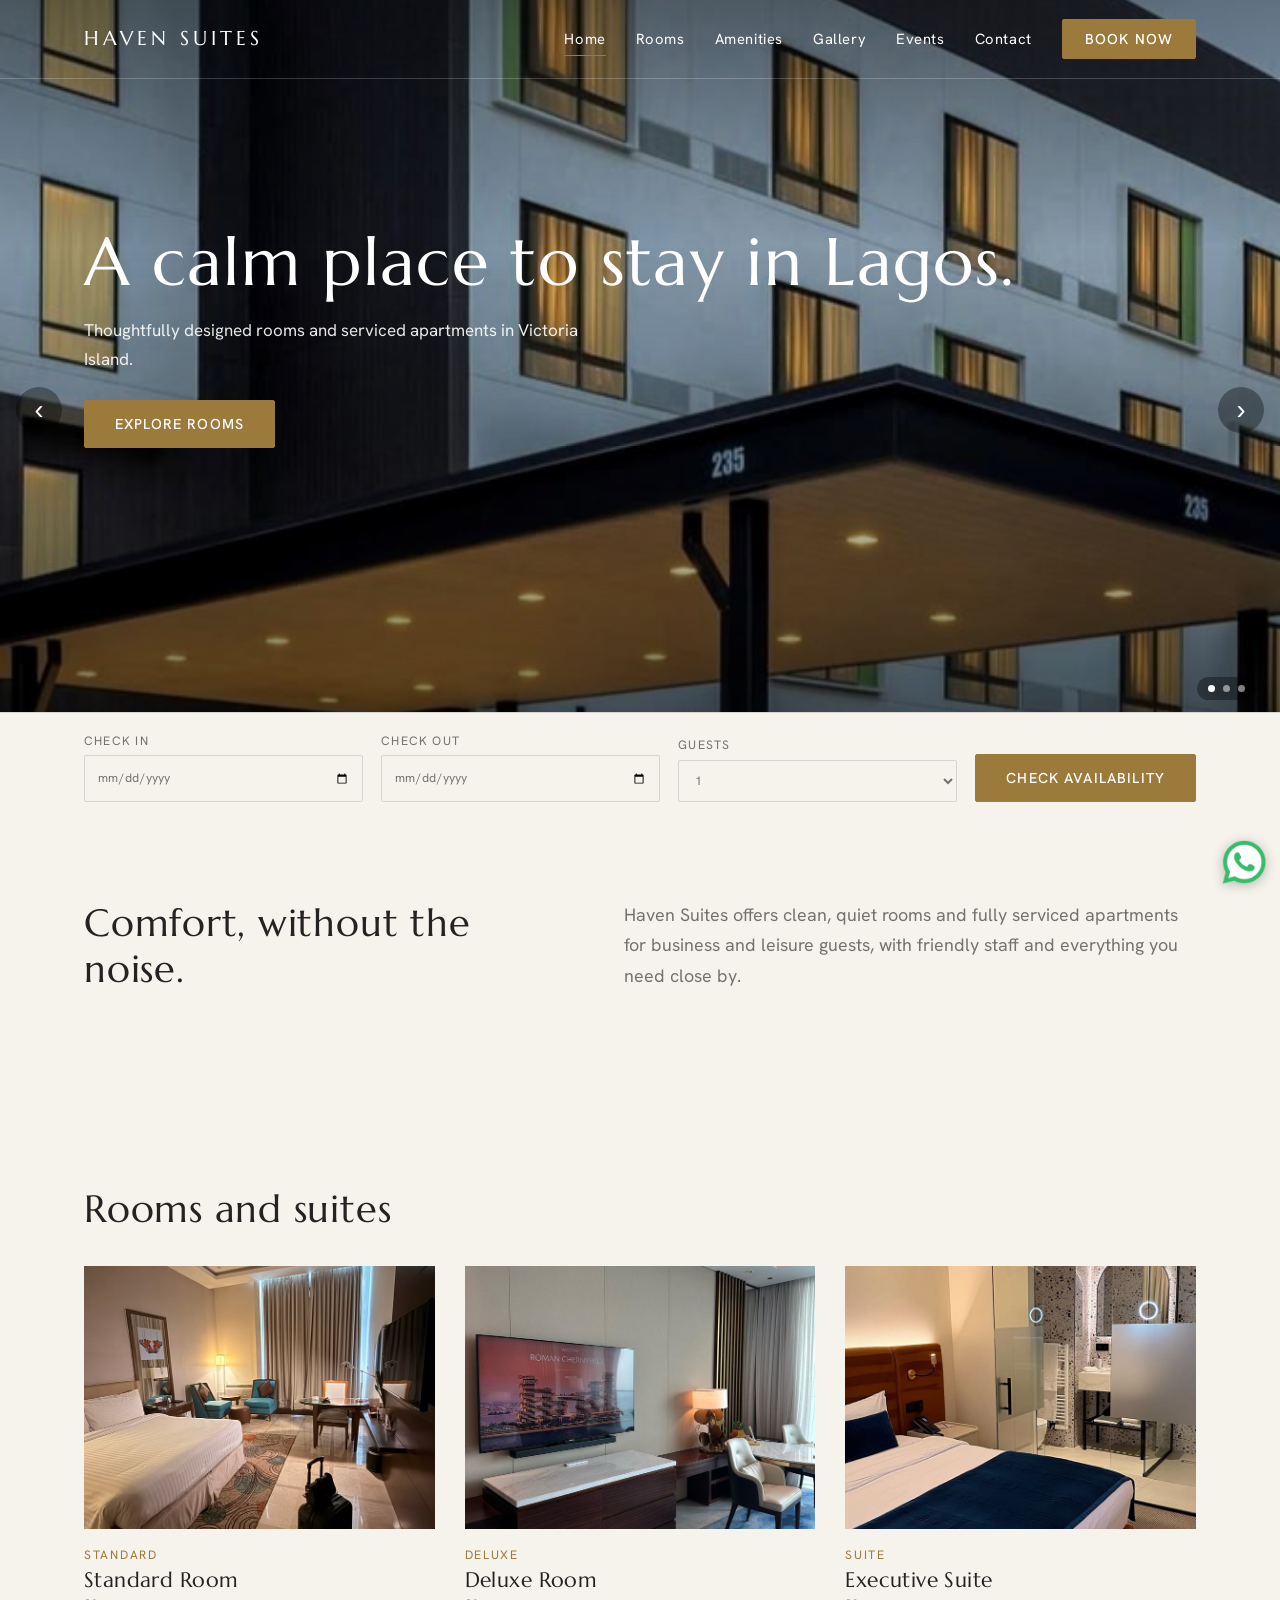
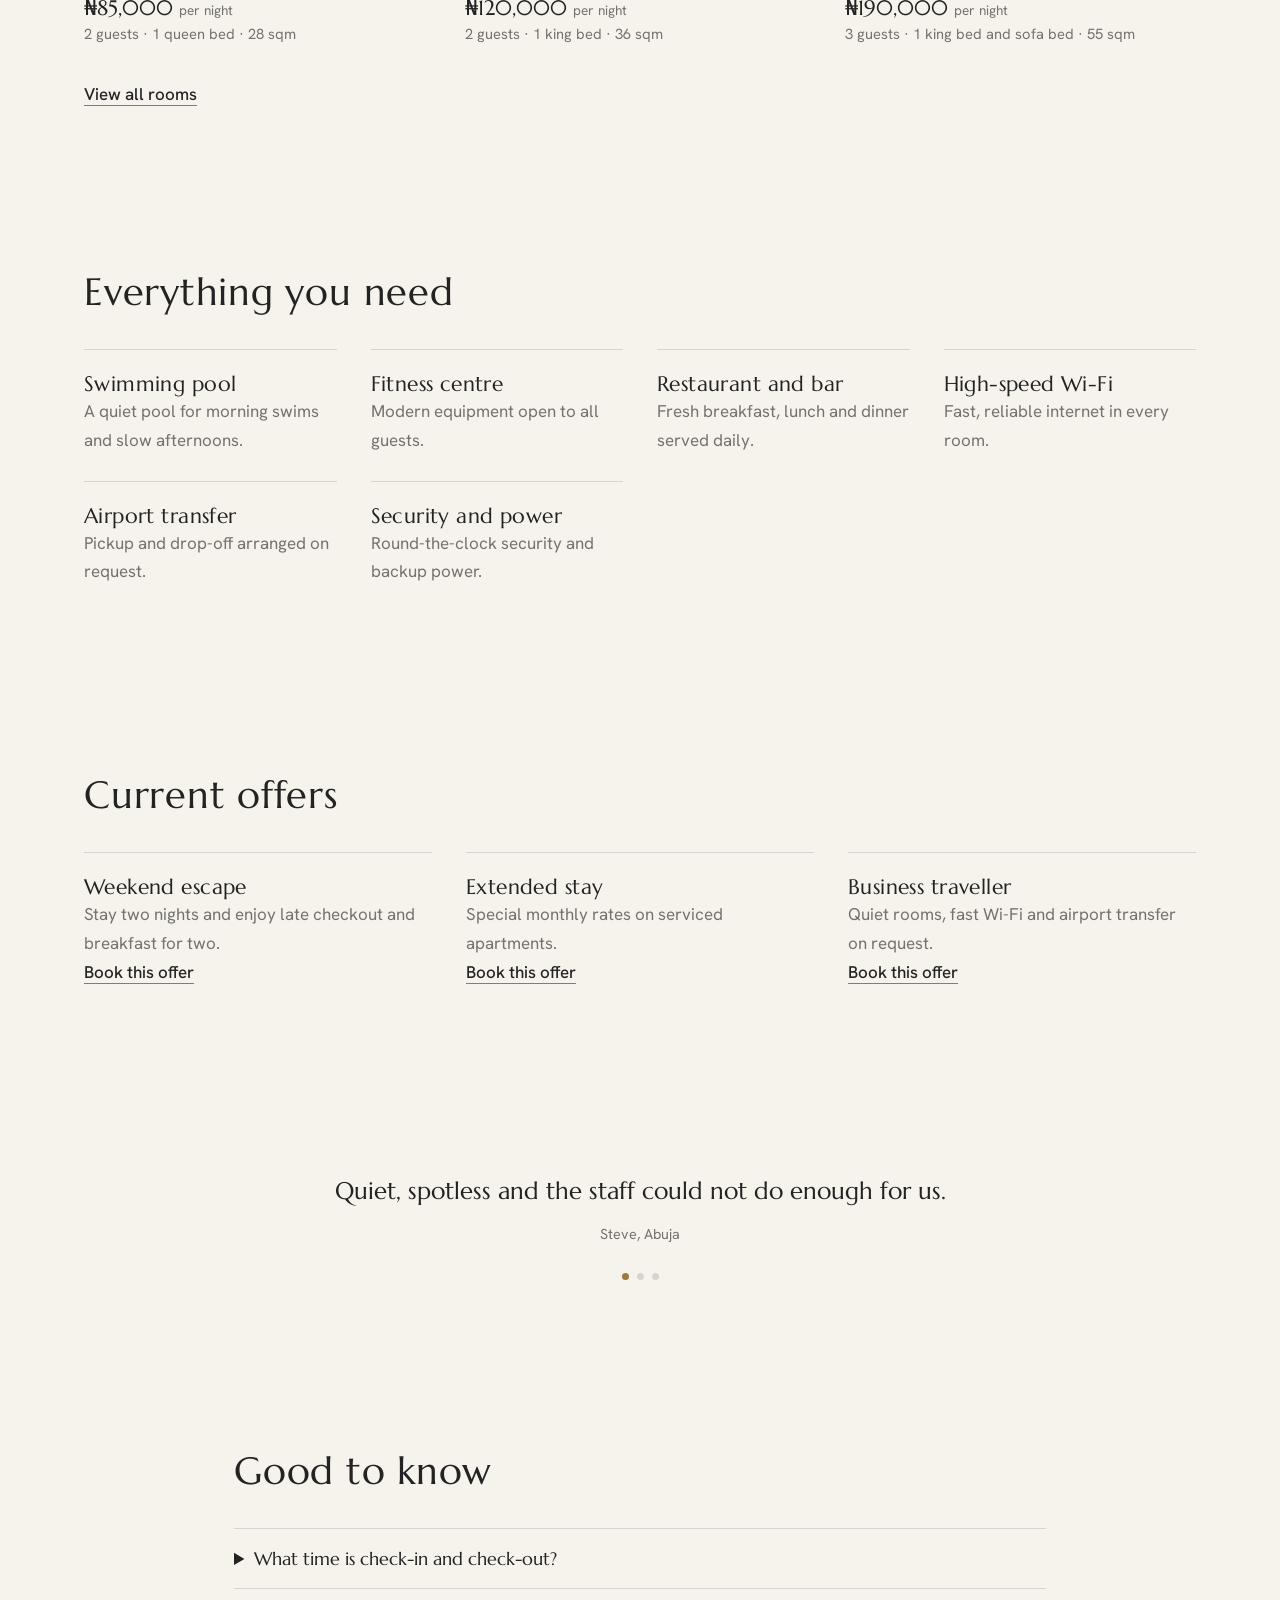
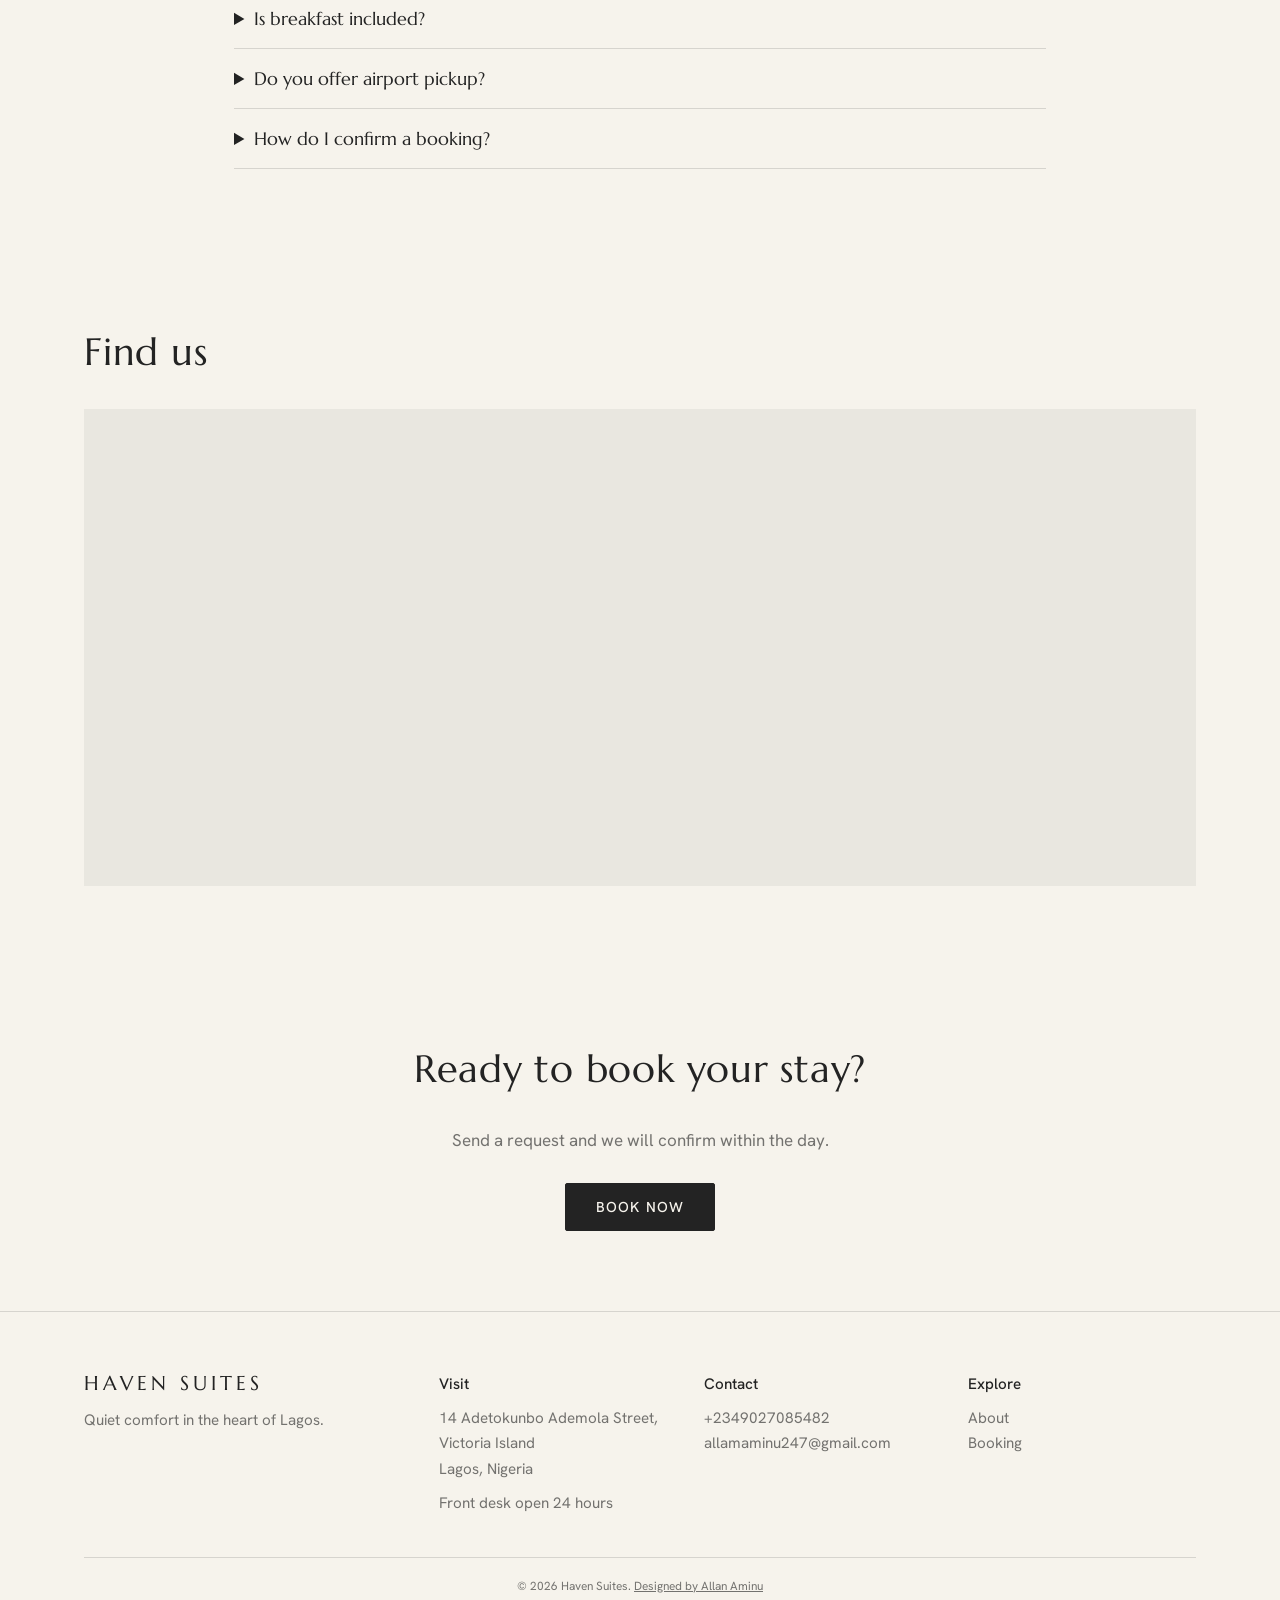
<file: index.html>
<!doctype html><html lang="en"><head><meta charset="utf-8"><meta name="viewport" content="width=device-width,initial-scale=1"><title>Haven Suites</title><link rel="preconnect" href="https://fonts.googleapis.com"><link href="https://fonts.googleapis.com/css2?family=Hanken+Grotesk:wght@400;500&family=Marcellus&display=swap" rel="stylesheet"><link rel="stylesheet" href="style.css"></head><body data-p="home" data-t=""><header id="h"></header><section class="hero" id="hero"></section><section class="sec w two" id="intro"></section><section class="sec w"><h2 id="rt"></h2><div class="gr" id="rl"></div><p style="margin-top:34px"><a class="lk" href="rooms.html">View all rooms</a></p></section><section class="sec w"><h2 id="at"></h2><div class="am" id="al"></div></section><section class="sec w"><h2 id="ot"></h2><div class="am" id="ol"></div></section><section class="sec w" id="vdw" hidden></section><section class="sec w"><div class="ts" id="ts"></div><h2 id="tt" style="display:none"></h2></section><section class="sec w narrow"><h2 id="ft"></h2><div id="fq"></div></section><section class="sec w"><h2>Find us</h2><iframe class="map" id="mp" loading="lazy" title="Map"></iframe></section><section class="sec w ct" id="cta"></section><footer id="f"></footer><script src="app.js"></script></body></html>
</file>
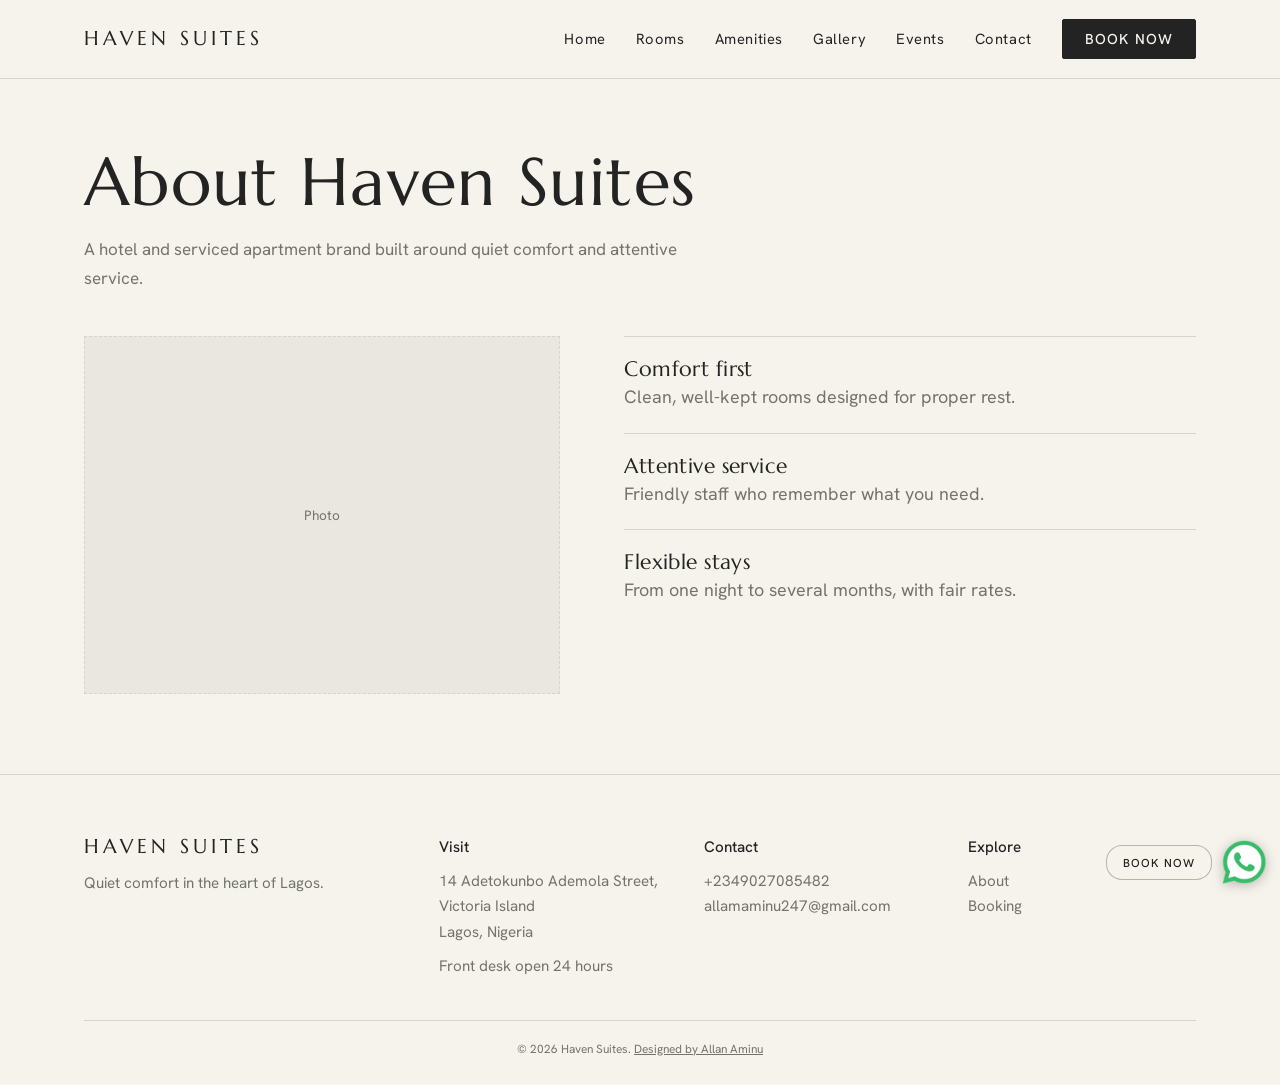
<file: about.html>
<!doctype html><html lang="en"><head><meta charset="utf-8"><meta name="viewport" content="width=device-width,initial-scale=1"><title>About</title><link rel="preconnect" href="https://fonts.googleapis.com"><link href="https://fonts.googleapis.com/css2?family=Hanken+Grotesk:wght@400;500&family=Marcellus&display=swap" rel="stylesheet"><link rel="stylesheet" href="style.css"></head><body data-p="ab" data-t="About"><header id="h"></header><section class="top w"><h1 id="t1"></h1><p id="t2"></p></section><section class="w two" style="padding-bottom:80px" id="ab"></section><footer id="f"></footer><script src="app.js"></script></body></html>
</file>
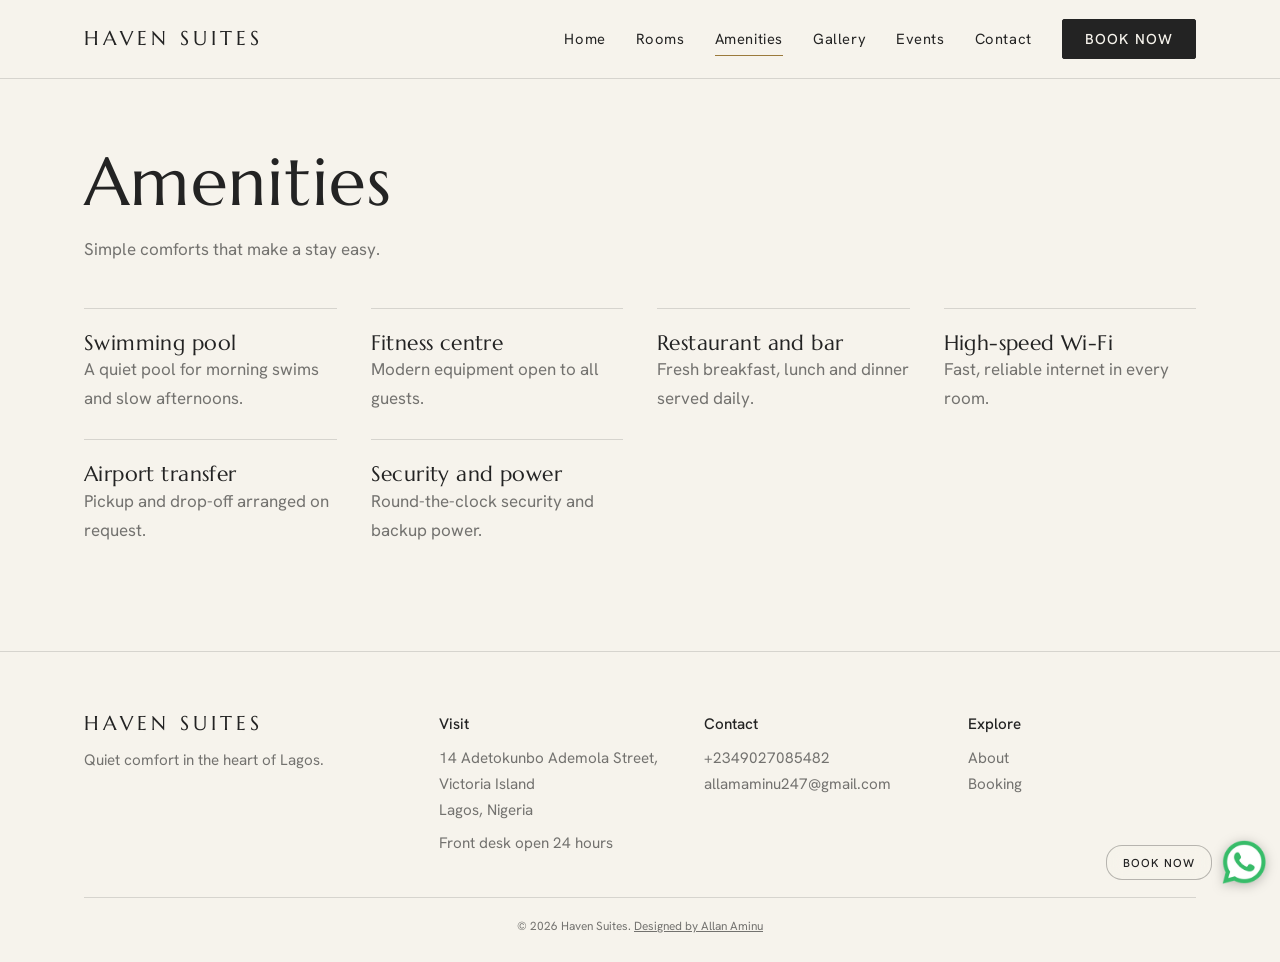
<file: amenities.html>
<!doctype html><html lang="en"><head><meta charset="utf-8"><meta name="viewport" content="width=device-width,initial-scale=1"><title>Amenities</title><link rel="preconnect" href="https://fonts.googleapis.com"><link href="https://fonts.googleapis.com/css2?family=Hanken+Grotesk:wght@400;500&family=Marcellus&display=swap" rel="stylesheet"><link rel="stylesheet" href="style.css"></head><body data-p="amen" data-t="Amenities"><header id="h"></header><section class="top w"><h1 id="t1"></h1><p id="t2"></p></section><section class="w" style="padding-bottom:80px"><div class="am" id="al"></div></section><footer id="f"></footer><script src="app.js"></script></body></html>
</file>
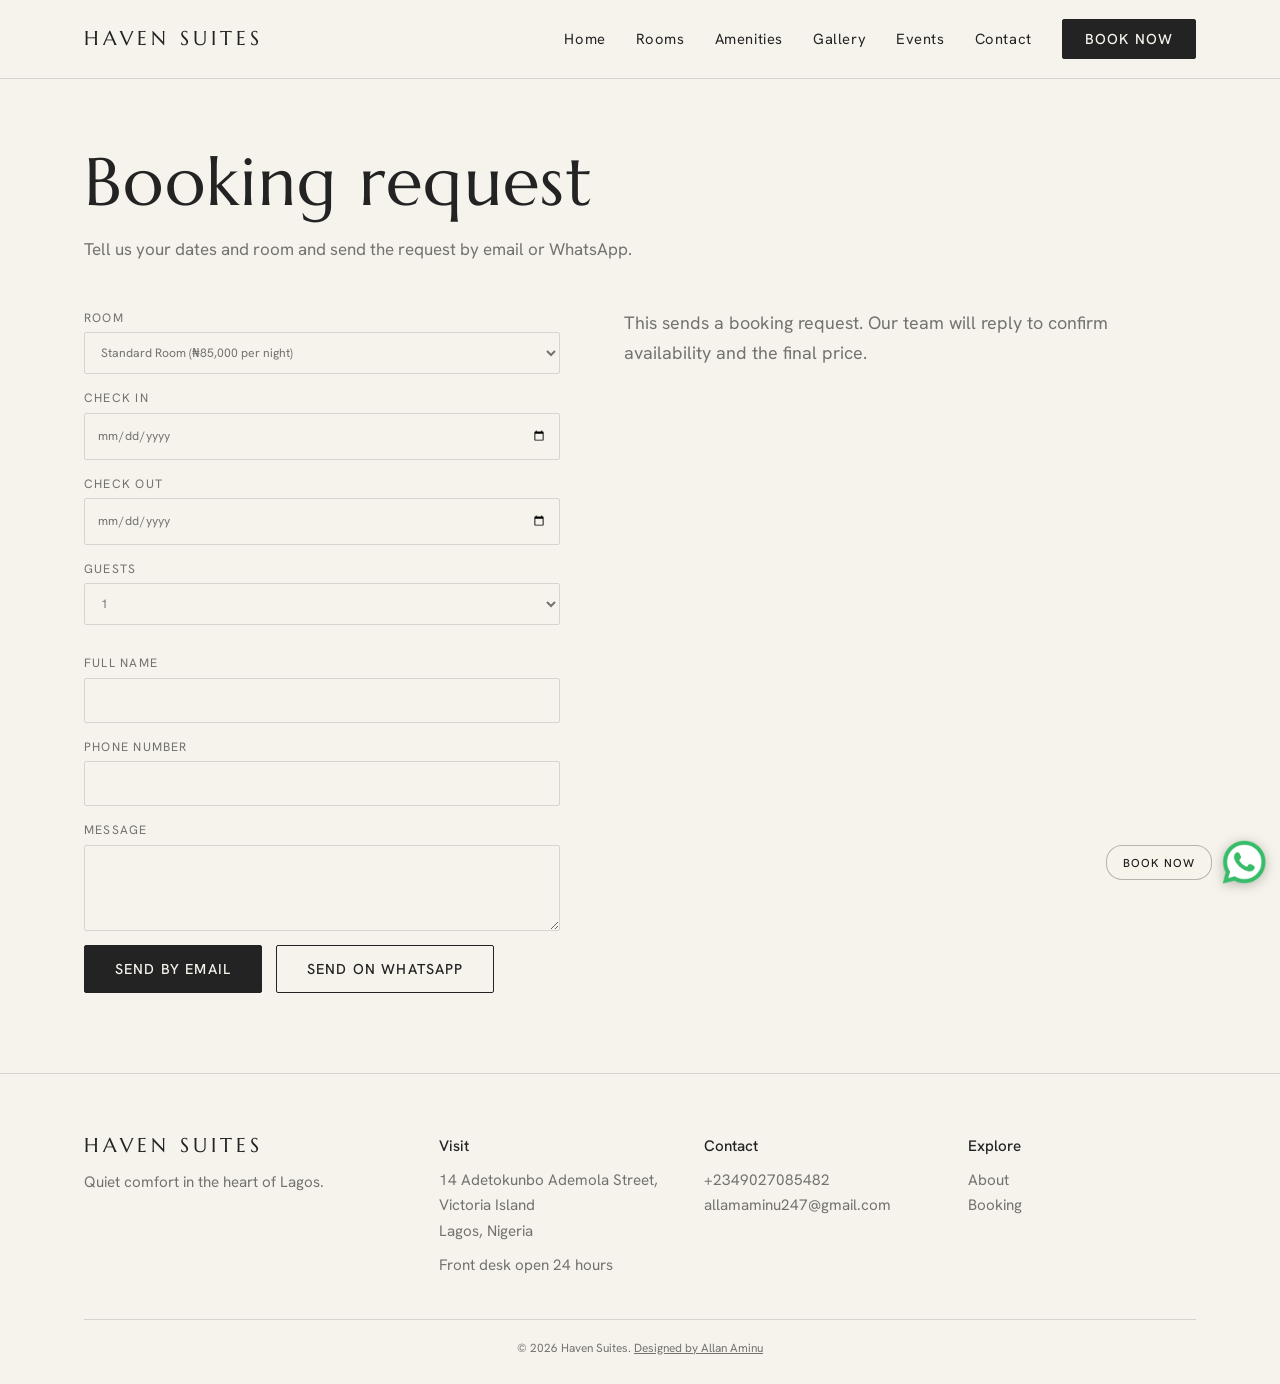
<file: booking.html>
<!doctype html><html lang="en"><head><meta charset="utf-8"><meta name="viewport" content="width=device-width,initial-scale=1"><title>Booking request</title><link rel="preconnect" href="https://fonts.googleapis.com"><link href="https://fonts.googleapis.com/css2?family=Hanken+Grotesk:wght@400;500&family=Marcellus&display=swap" rel="stylesheet"><link rel="stylesheet" href="style.css"></head><body data-p="bk" data-t="Booking request"><header id="h"></header><section class="top w"><h1 id="t1"></h1><p id="t2"></p></section><section class="w two" style="padding-bottom:80px"><form class="fm" id="fm"><label>Room<select name="room"></select></label><label>Check in<input type="date" name="i"></label><label>Check out<input type="date" name="o"></label><label>Guests<select name="g"><option>1</option><option>2</option><option>3</option><option>4</option><option>5</option><option>6</option></select></label><p id="est"></p><label>Full name<input name="nm" required></label><label>Phone number<input name="ph" type="tel" required></label><label>Message<textarea name="msg" rows="3"></textarea></label><div class="row" style="margin:0"><button class="bt">Send by email</button><button type="button" class="bt o" id="wa">Send on WhatsApp</button></div></form><div class="mu"><p>This sends a booking request. Our team will reply to confirm availability and the final price.</p></div></section><footer id="f"></footer><script src="app.js"></script></body></html>
</file>
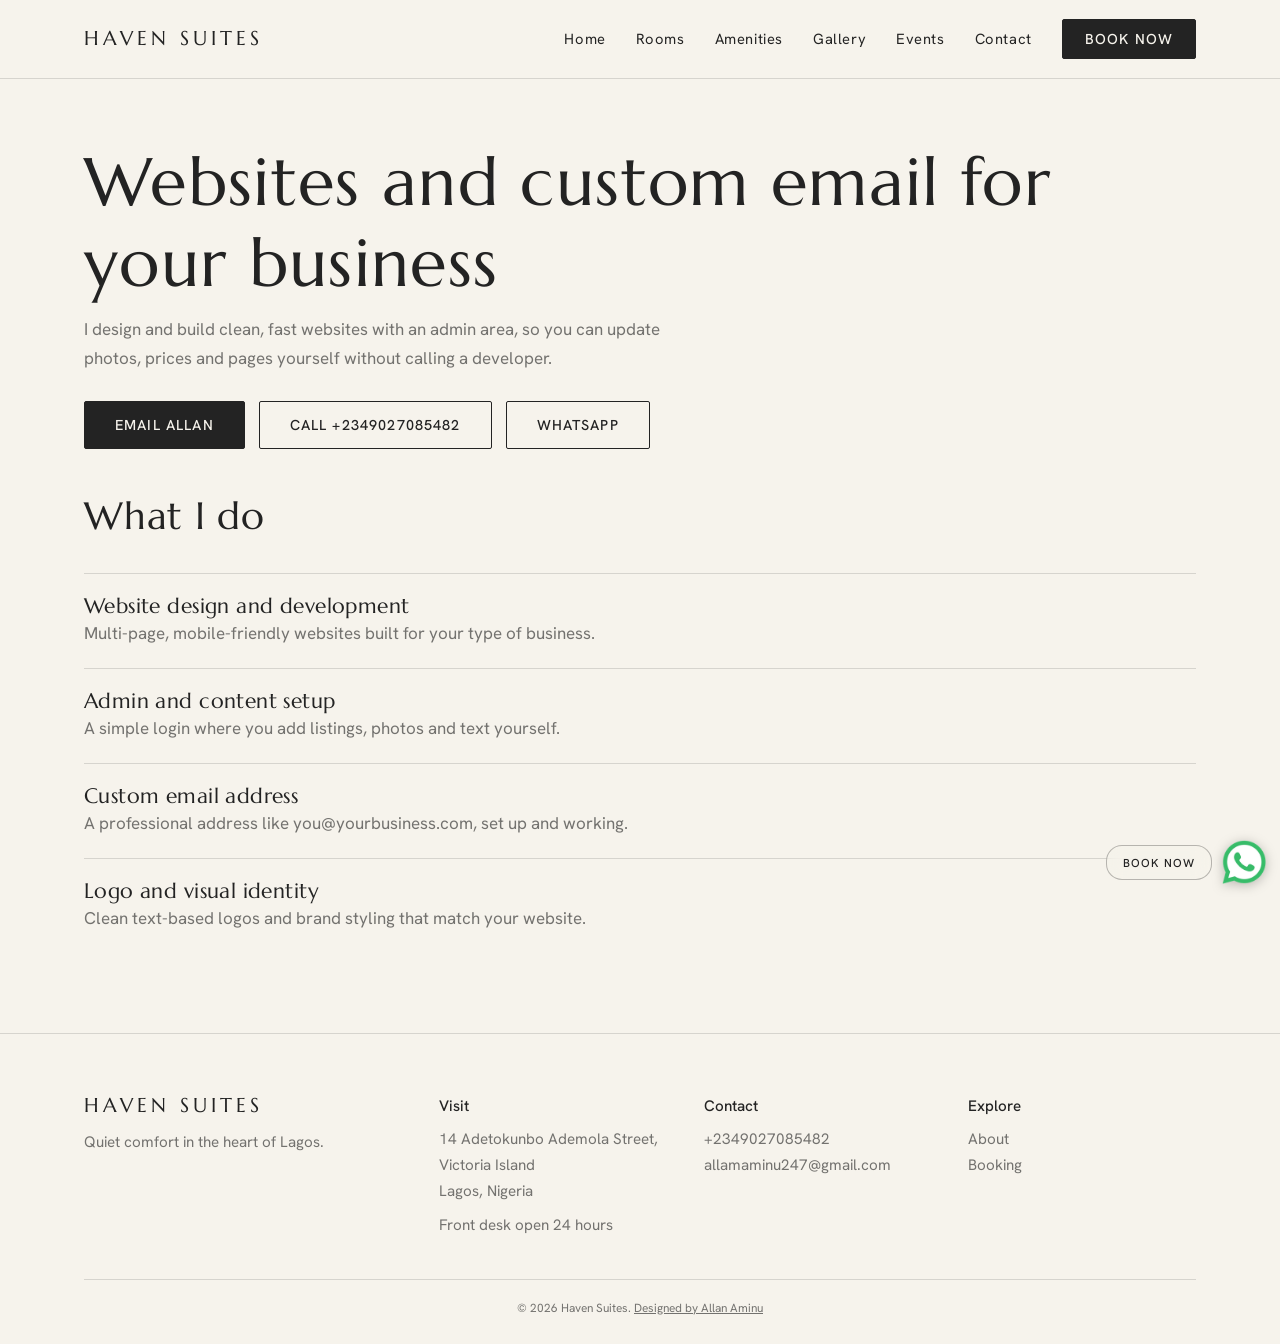
<file: built-by.html>
<!doctype html><html lang="en"><head><meta charset="utf-8"><meta name="viewport" content="width=device-width,initial-scale=1"><title>Built by Allan Aminu</title><link rel="preconnect" href="https://fonts.googleapis.com"><link href="https://fonts.googleapis.com/css2?family=Hanken+Grotesk:wght@400;500&family=Marcellus&display=swap" rel="stylesheet"><link rel="stylesheet" href="style.css"></head><body data-p="by" data-t="Built by Allan Aminu"><header id="h"></header><section class="top w"><h1 id="bh"></h1><p id="ba"></p><div class="row" id="bc"></div></section><section class="w" style="padding-bottom:80px"><h2>What I do</h2><div id="bs"></div></section><footer id="f"></footer><script src="app.js"></script></body></html>
</file>
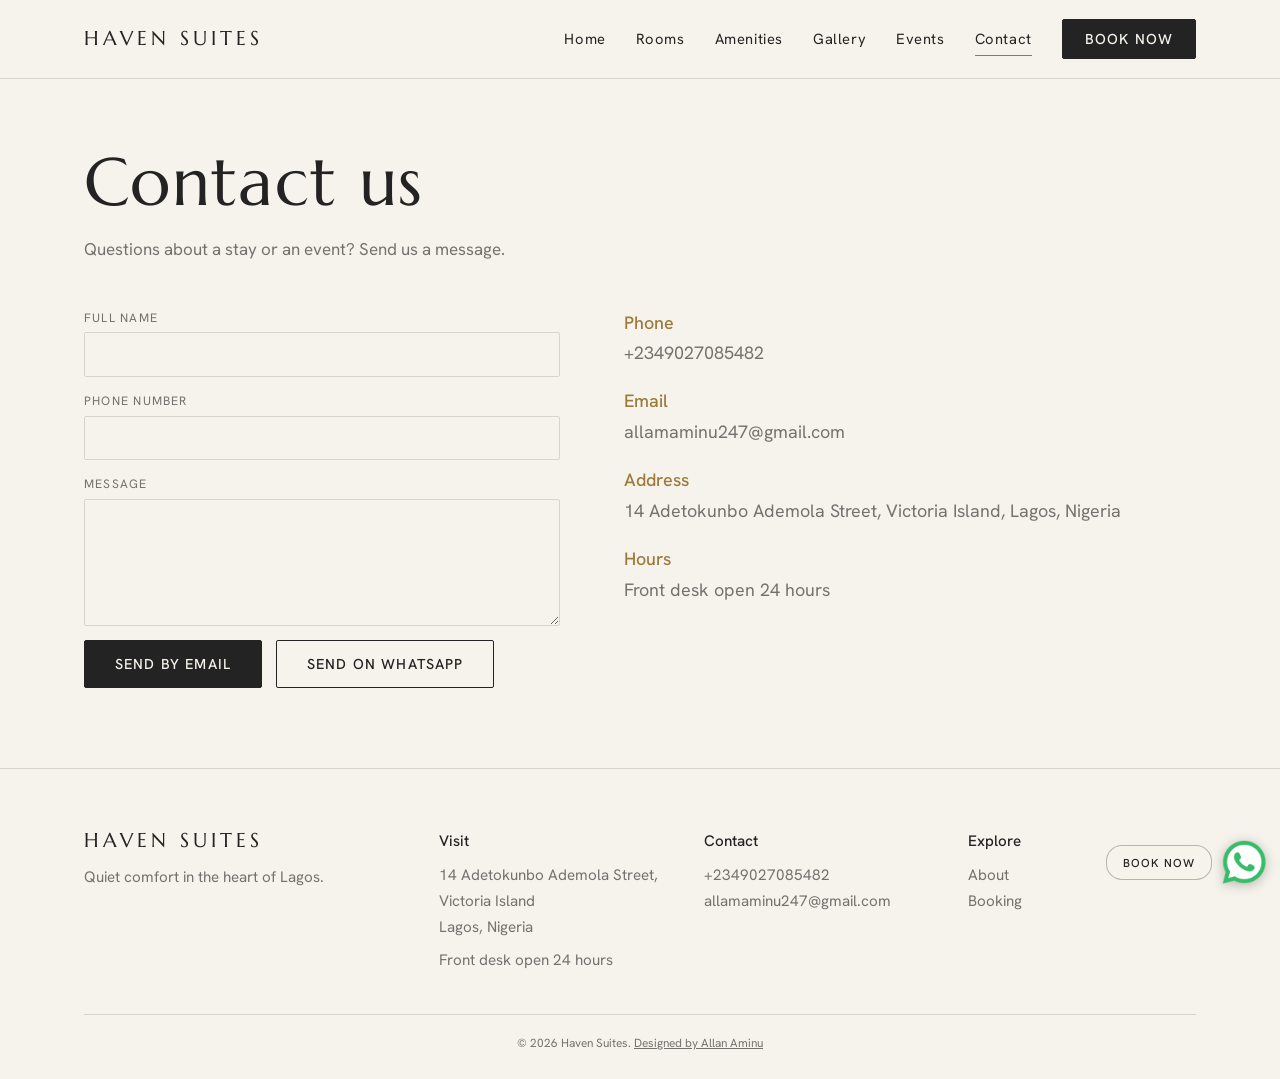
<file: contact.html>
<!doctype html><html lang="en"><head><meta charset="utf-8"><meta name="viewport" content="width=device-width,initial-scale=1"><title>Contact</title><link rel="preconnect" href="https://fonts.googleapis.com"><link href="https://fonts.googleapis.com/css2?family=Hanken+Grotesk:wght@400;500&family=Marcellus&display=swap" rel="stylesheet"><link rel="stylesheet" href="style.css"></head><body data-p="con" data-t="Contact"><header id="h"></header><section class="top w"><h1 id="t1"></h1><p id="t2"></p></section><section class="w two" style="padding-bottom:80px"><form class="fm" id="fm"><label>Full name<input name="nm" required></label><label>Phone number<input name="ph" type="tel" required></label><label>Message<textarea name="msg" rows="5"></textarea></label><div class="row" style="margin:0"><button class="bt">Send by email</button><button type="button" class="bt o" id="wa">Send on WhatsApp</button></div></form><div class="ci2" id="ci"></div></section><footer id="f"></footer><script src="app.js"></script></body></html>
</file>
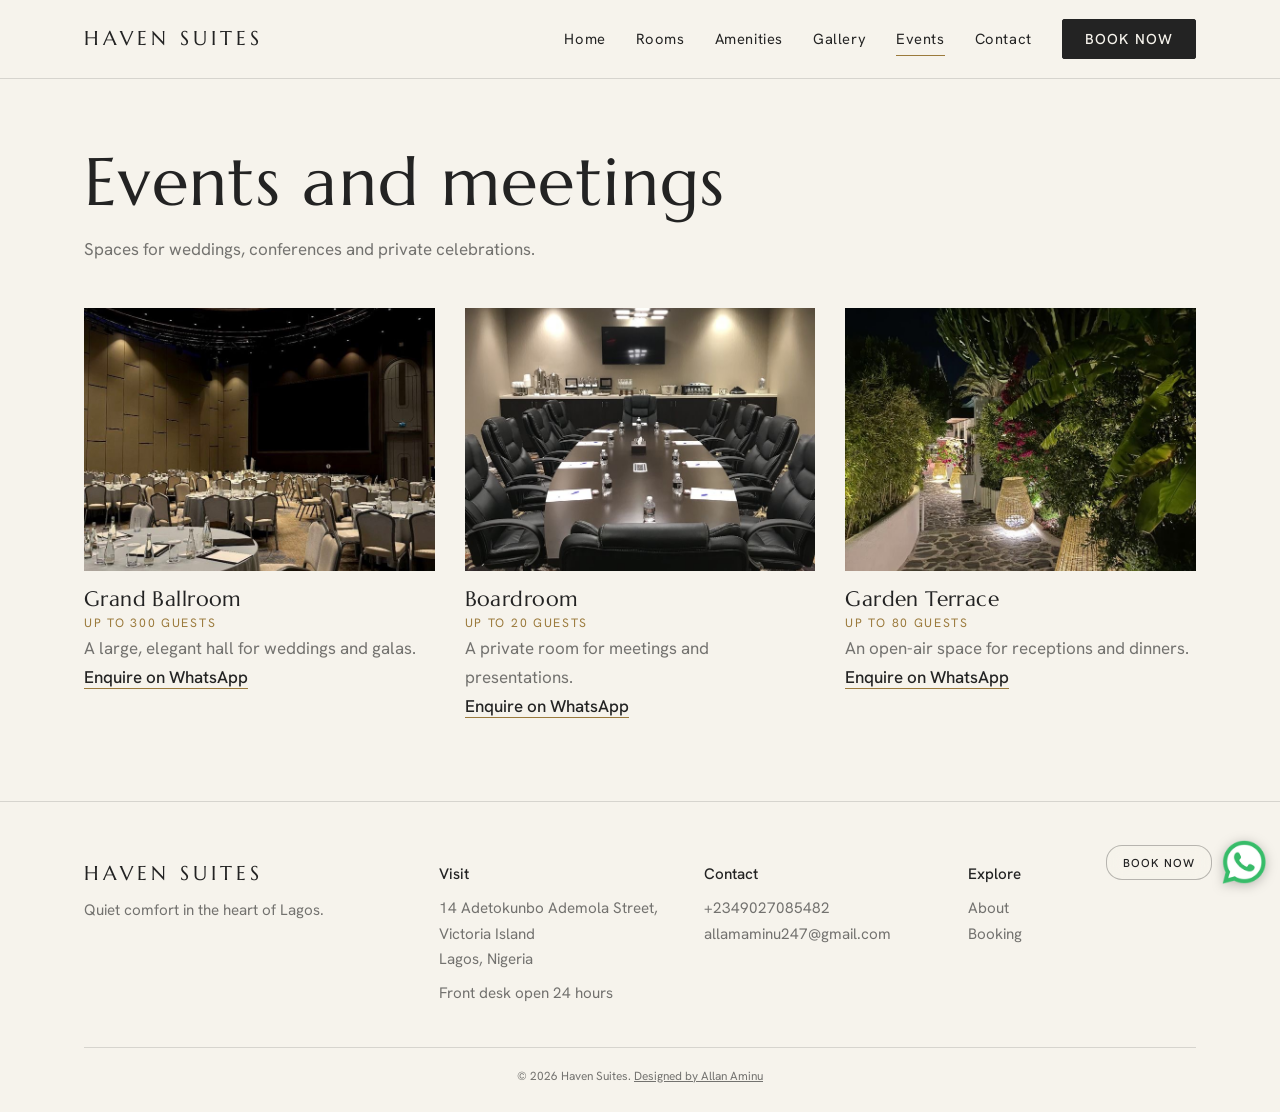
<file: events.html>
<!doctype html><html lang="en"><head><meta charset="utf-8"><meta name="viewport" content="width=device-width,initial-scale=1"><title>Events</title><link rel="preconnect" href="https://fonts.googleapis.com"><link href="https://fonts.googleapis.com/css2?family=Hanken+Grotesk:wght@400;500&family=Marcellus&display=swap" rel="stylesheet"><link rel="stylesheet" href="style.css"></head><body data-p="ev" data-t="Events"><header id="h"></header><section class="top w"><h1 id="t1"></h1><p id="t2"></p></section><section class="w" style="padding-bottom:80px"><div class="gr" id="hl"></div></section><footer id="f"></footer><script src="app.js"></script></body></html>
</file>
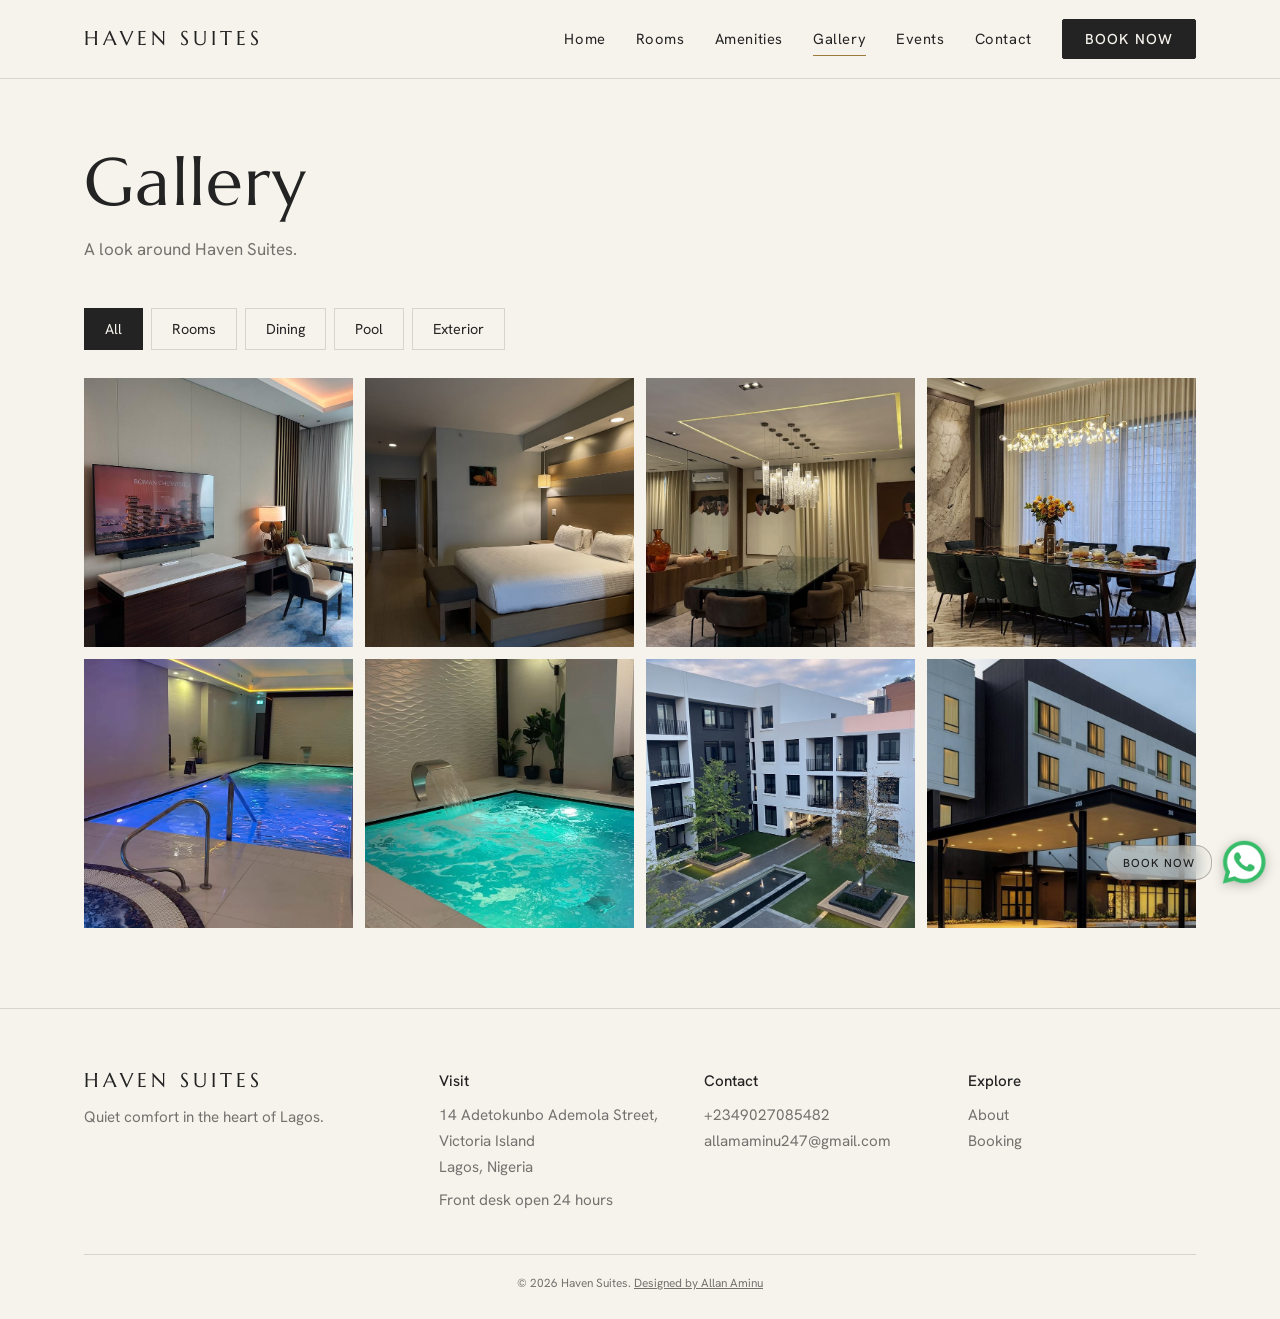
<file: gallery.html>
<!doctype html><html lang="en"><head><meta charset="utf-8"><meta name="viewport" content="width=device-width,initial-scale=1"><title>Gallery</title><link rel="preconnect" href="https://fonts.googleapis.com"><link href="https://fonts.googleapis.com/css2?family=Hanken+Grotesk:wght@400;500&family=Marcellus&display=swap" rel="stylesheet"><link rel="stylesheet" href="style.css"></head><body data-p="gal" data-t="Gallery"><header id="h"></header><section class="top w"><h1 id="t1"></h1><p id="t2"></p></section><section class="w" style="padding-bottom:80px"><div class="tabs" id="gt"></div><div class="gg" id="gg"></div></section><footer id="f"></footer><script src="app.js"></script></body></html>
</file>
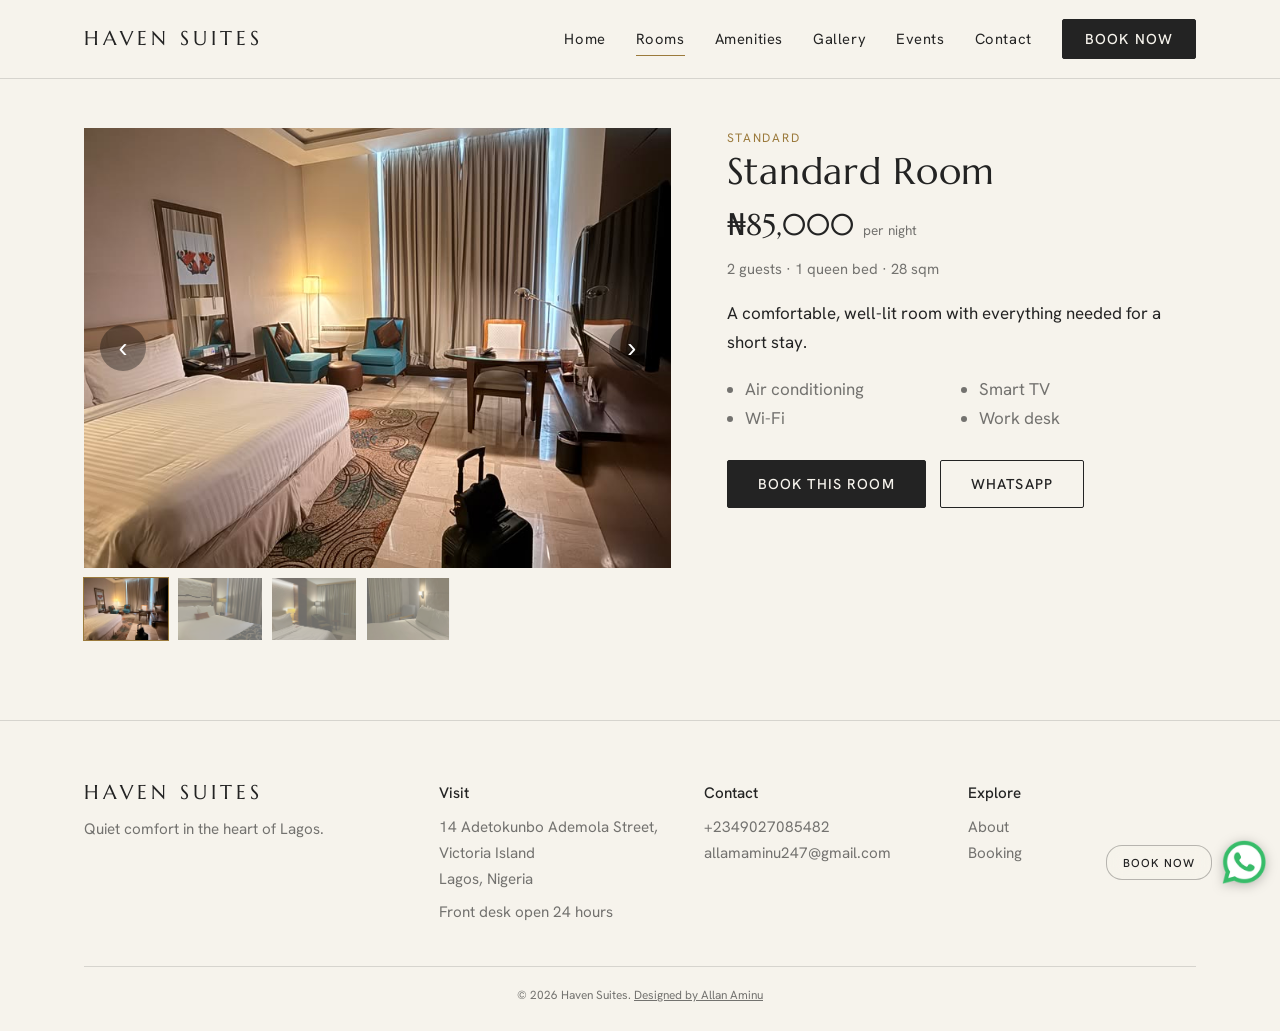
<file: room.html>
<!doctype html><html lang="en"><head><meta charset="utf-8"><meta name="viewport" content="width=device-width,initial-scale=1"><title>Room</title><link rel="preconnect" href="https://fonts.googleapis.com"><link href="https://fonts.googleapis.com/css2?family=Hanken+Grotesk:wght@400;500&family=Marcellus&display=swap" rel="stylesheet"><link rel="stylesheet" href="style.css"></head><body data-p="room" data-t="Room"><header id="h"></header><section class="w sec det" style="padding-top:50px"><div id="g"></div><div id="pi"></div></section><footer id="f"></footer><script src="app.js"></script></body></html>
</file>
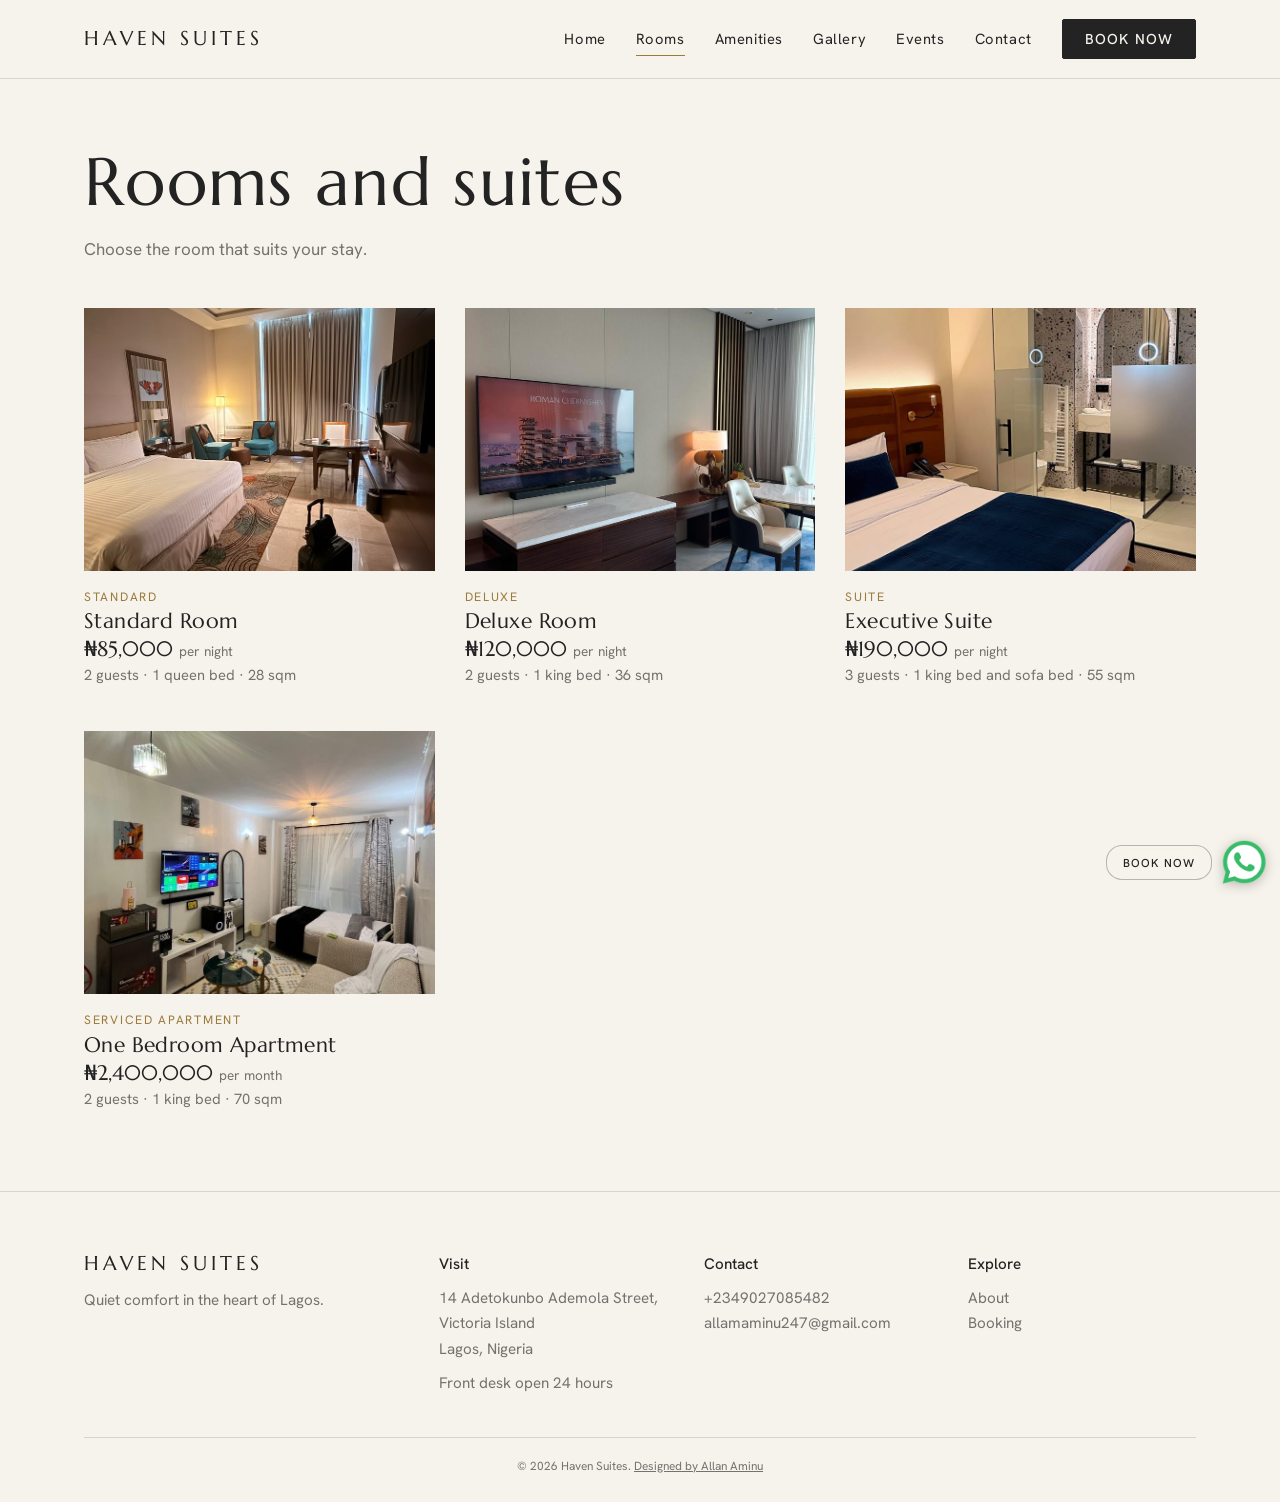
<file: rooms.html>
<!doctype html><html lang="en"><head><meta charset="utf-8"><meta name="viewport" content="width=device-width,initial-scale=1"><title>Rooms</title><link rel="preconnect" href="https://fonts.googleapis.com"><link href="https://fonts.googleapis.com/css2?family=Hanken+Grotesk:wght@400;500&family=Marcellus&display=swap" rel="stylesheet"><link rel="stylesheet" href="style.css"></head><body data-p="rooms" data-t="Rooms"><header id="h"></header><section class="top w"><h1 id="t1"></h1><p id="t2"></p></section><section class="w" style="padding-bottom:80px"><div class="gr" id="rl"></div></section><footer id="f"></footer><script src="app.js"></script></body></html>
</file>
<file: style.css>
:root{--bg:#f6f3ec;--ink:#232323;--ac:#9b7a3c;--bg2:color-mix(in srgb,var(--ink) 6%,var(--bg));--ln:color-mix(in srgb,var(--ink) 15%,var(--bg));--mu:color-mix(in srgb,var(--ink) 62%,var(--bg))}
*{box-sizing:border-box;margin:0}[hidden]{display:none!important}
body{font:17px/1.7 'Hanken Grotesk',system-ui,sans-serif;color:var(--ink);background:var(--bg)}body:not([data-p=home]){padding-top:78px}
h1,h2,h3,.h1,.logo{font-family:Marcellus,Georgia,serif;font-weight:400;line-height:1.2;letter-spacing:.02em}
h1,.h1{font-size:clamp(2.3rem,5.4vw,4.2rem)}h2{font-size:clamp(1.7rem,3.4vw,2.4rem);margin-bottom:34px}h3{font-size:1.3rem}
a{color:inherit;text-decoration:none}:focus-visible{outline:2px solid var(--ac);outline-offset:3px}.w{max-width:1160px;margin:auto;padding-left:24px;padding-right:24px}.mu{color:var(--mu)}
header{position:fixed;top:0;left:0;right:0;z-index:20;background:var(--bg);border-bottom:1px solid var(--ln);transition:background .3s,border-color .3s}
header.tr:not(.sd):not(.open){background:transparent;border-color:rgba(255,255,255,.2);color:#fff}header.open{background:var(--bg);color:var(--ink)}
.bar{display:flex;align-items:center;justify-content:space-between;height:78px}.logo{font-size:1.25rem;letter-spacing:.2em;text-transform:uppercase;position:relative;z-index:2}.lgi{height:44px;display:block}
nav{display:flex;gap:30px;align-items:center;font-size:.92rem;letter-spacing:.04em}nav a:not(.bt){padding:4px 0;border-bottom:1px solid transparent}nav a.on,nav a:not(.bt):hover{border-color:var(--ac)}nav .bt{padding:10px 22px}
.mb{display:none;background:none;border:0;width:44px;height:44px;cursor:pointer;color:inherit;flex-direction:column;justify-content:center;gap:6px;align-items:flex-end;position:relative;z-index:2}.mb i{display:block;width:26px;height:1.5px;background:currentColor}.mb i:nth-child(2){width:18px}
.bt{display:inline-block;padding:14px 30px;background:var(--ink);color:var(--bg);border:1px solid var(--ink);border-radius:2px;font:500 .9rem 'Hanken Grotesk';letter-spacing:.08em;text-transform:uppercase;cursor:pointer}
.bt.o{background:none;color:var(--ink)}.bt:hover{opacity:.85}header.tr:not(.sd):not(.open) .bt{background:var(--ac);border-color:var(--ac);color:#fff}.row{display:flex;gap:14px;flex-wrap:wrap;margin-top:28px}
.hero{position:relative;height:min(100svh,820px);min-height:600px;background:var(--ink);color:#fff;overflow:hidden}
.sl{position:absolute;inset:0;opacity:0;transition:opacity 1s;pointer-events:none}.sl.on{opacity:1;pointer-events:auto;z-index:1}
.sl>img,.sl>.ph{position:absolute;inset:0;width:100%;height:100%;object-fit:cover;aspect-ratio:auto}
.hero .sl.on>img{animation:zm 10s ease-out forwards}@keyframes zm{to{transform:scale(1.07)}}
.hero .sl{display:flex;align-items:flex-end}.hero .sl::after{content:"";position:absolute;inset:0;background:linear-gradient(rgba(0,0,0,.4),transparent 30%,rgba(0,0,0,.6))}
.tx{position:relative;z-index:2;width:100%;max-width:1160px;margin:auto;padding:0 24px 150px}.tx p{max-width:30em;margin:14px 0 26px;opacity:.9}.hero .bt{background:var(--ac);border-color:var(--ac);color:#fff}
.pv,.nx{position:absolute;top:50%;transform:translateY(-50%);z-index:3;width:46px;height:46px;border-radius:50%;border:0;background:rgba(0,0,0,.35);color:#fff;font-size:1.7rem;line-height:1;cursor:pointer}.pv{left:16px}.nx{right:16px}
.dt{position:absolute;right:24px;bottom:22px;display:flex;gap:8px;z-index:3;background:rgba(0,0,0,.35);padding:8px 11px;border-radius:99px}.dt i{width:7px;height:7px;border-radius:50%;background:rgba(255,255,255,.5);cursor:pointer}.dt i.on{background:#fff}.hero .dt{bottom:120px}
.bkw{position:absolute;left:0;right:0;bottom:0;z-index:4;background:var(--bg);color:var(--ink);border-top:1px solid var(--ln)}
.bk{display:grid;grid-template-columns:repeat(3,1fr) auto;gap:18px;align-items:end;padding-top:18px;padding-bottom:18px}.bk label,.fm label{font-size:.76rem;letter-spacing:.1em;text-transform:uppercase;color:var(--mu)}
.bk input,.bk select,.fm input,.fm select,.fm textarea{display:block;width:100%;margin-top:4px;padding:11px 12px;border:1px solid var(--ln);background:none;font:inherit;color:inherit;border-radius:2px}
.sec{padding-top:80px;padding-bottom:80px}.top{padding-top:64px;padding-bottom:44px}.top p{color:var(--mu);margin-top:12px;max-width:36em}.narrow{max-width:860px}
.two{display:grid;grid-template-columns:1fr 1.2fr;gap:64px;align-items:start}.two p{color:var(--mu);font-size:1.12rem}.ct{text-align:center}.ct p{color:var(--mu);margin:12px 0 28px}
.gr{display:grid;gap:44px 30px;grid-template-columns:repeat(auto-fill,minmax(300px,1fr))}.ci{aspect-ratio:4/3;overflow:hidden;background:var(--bg2);margin-bottom:16px}.ci img,.ci .ph{width:100%;height:100%;object-fit:cover;transition:transform .5s}.cd:hover .ci img{transform:scale(1.04)}.cd{display:block}.cd h3{margin:2px 0}
.ph{display:grid;place-items:center;background:var(--bg2);color:var(--mu);font-size:.85rem;border:1px dashed var(--ln);aspect-ratio:4/3;width:100%}
.cl{text-transform:uppercase;letter-spacing:.14em;font-size:.76rem;color:var(--ac)}.pr{font:1.3rem Marcellus,serif}.pr small{font:.85rem 'Hanken Grotesk';color:var(--mu)}.pr.big{font-size:1.9rem;margin:12px 0}.mt{font-size:.92rem;color:var(--mu)}
.am{display:grid;gap:0 34px;grid-template-columns:repeat(auto-fit,minmax(250px,1fr))}.am>div{border-top:1px solid var(--ln);padding:22px 0 26px}.am p{color:var(--mu)}.lk{border-bottom:1px solid var(--ac);font-weight:500}
.det{display:grid;grid-template-columns:1.25fr 1fr;gap:56px;align-items:start}.gal{position:relative;aspect-ratio:4/3;overflow:hidden;background:var(--bg2)}.tb{display:flex;gap:10px;margin-top:10px}.tb>*{width:84px;height:62px;object-fit:cover;opacity:.55;cursor:pointer;aspect-ratio:auto}.tb>.on{opacity:1;outline:1.5px solid var(--ac)}
.ds{white-space:pre-line;margin:18px 0}.ft{columns:2;padding-left:18px;color:var(--mu)}
.ts{display:grid}.ts .sl{grid-area:1/1;position:relative;inset:auto;text-align:center;padding:0 8%}.ts blockquote{font:1.5rem/1.5 Marcellus,serif}.ts cite{display:block;margin-top:16px;font:.9rem 'Hanken Grotesk';font-style:normal;color:var(--mu)}
.ts .dt{position:static;grid-area:2/1;justify-self:center;background:none;margin-top:22px}.ts .dt i{background:var(--ln)}.ts .dt i.on{background:var(--ac)}
details{border-top:1px solid var(--ln);padding:18px 0}details:last-child{border-bottom:1px solid var(--ln)}summary{cursor:pointer;font:1.15rem Marcellus,serif}details p{color:var(--mu);margin-top:10px}
.vid,.map{width:100%;aspect-ratio:16/9;border:0;display:block;background:var(--bg2)}.vid iframe{width:100%;height:100%;border:0}.map{aspect-ratio:21/9}
.tabs{display:flex;gap:8px;flex-wrap:wrap;margin-bottom:28px}.tabs button{background:none;border:1px solid var(--ln);padding:8px 20px;font:inherit;font-size:.9rem;color:inherit;cursor:pointer}.tabs .on{background:var(--ink);color:var(--bg);border-color:var(--ink)}
.gg{display:grid;gap:12px;grid-template-columns:repeat(auto-fill,minmax(240px,1fr))}.gi{aspect-ratio:1;overflow:hidden;cursor:zoom-in;background:var(--bg2)}.gi img,.gi .ph{width:100%;height:100%;object-fit:cover;aspect-ratio:auto}
.lb{position:fixed;inset:0;z-index:50;background:rgba(15,15,15,.94);display:grid;place-items:center}.lb img{max-width:92vw;max-height:88vh}.lb button{position:absolute;background:none;border:0;color:#fff;font-size:2.4rem;cursor:pointer}.lb .x{top:14px;right:22px}.lb .pv{left:10px}.lb .nx{right:10px}
.fm{display:grid;gap:14px}.fm p{color:var(--ac)}.ci2 p{margin-bottom:18px}.ci2 b{display:block;font-weight:500;color:var(--ac)}.val{border-top:1px solid var(--ln);padding:20px 0}.val p{color:var(--mu)}
footer{border-top:1px solid var(--ln);padding:60px 0 26px;font-size:.95rem;color:var(--mu)}.fg{display:grid;grid-template-columns:1.4fr 1fr 1fr 1fr;gap:36px}footer h4{color:var(--ink);font-weight:500;margin-bottom:8px}footer .logo{color:var(--ink)}
.cr{font-size:.74rem;text-align:center;margin-top:40px;padding-top:18px;border-top:1px solid var(--ln)}.cr a{text-decoration:underline}.fab{position:fixed;right:14px;bottom:16px;z-index:15;display:flex;align-items:center;gap:10px;transition:transform .45s ease,opacity .35s}.fab.out{transform:translateX(150%);opacity:0;pointer-events:none}
.fab .bn{padding:9px 16px;border-radius:16px;background:color-mix(in srgb,var(--bg) 45%,transparent);-webkit-backdrop-filter:blur(10px);backdrop-filter:blur(10px);border:1px solid color-mix(in srgb,var(--ink) 30%,transparent);color:var(--ink);font:500 .72rem 'Hanken Grotesk';letter-spacing:.1em;text-transform:uppercase}.fab .bn.off{display:none}
.fab .fw img{width:44px;height:44px;display:block;filter:drop-shadow(0 2px 6px rgba(0,0,0,.25))}
@media(max-width:900px){.mb{display:flex}nav{display:none;position:fixed;inset:0;background:var(--bg);color:var(--ink);flex-direction:column;justify-content:center;gap:22px;font:1.6rem Marcellus,serif;letter-spacing:.03em}header.open nav{display:flex}nav .bt{font:500 .9rem 'Hanken Grotesk'}
.two,.det,.fg{grid-template-columns:1fr;gap:30px}.sec{padding-top:56px;padding-bottom:56px}.hero{min-height:700px}.tx{padding-bottom:290px}.hero .dt,.hero .pv,.hero .nx{display:none}.bk{grid-template-columns:1fr 1fr}.bk .bt{grid-column:1/-1}.ft{columns:1}
.ts blockquote{font-size:1.2rem}}
</file>
